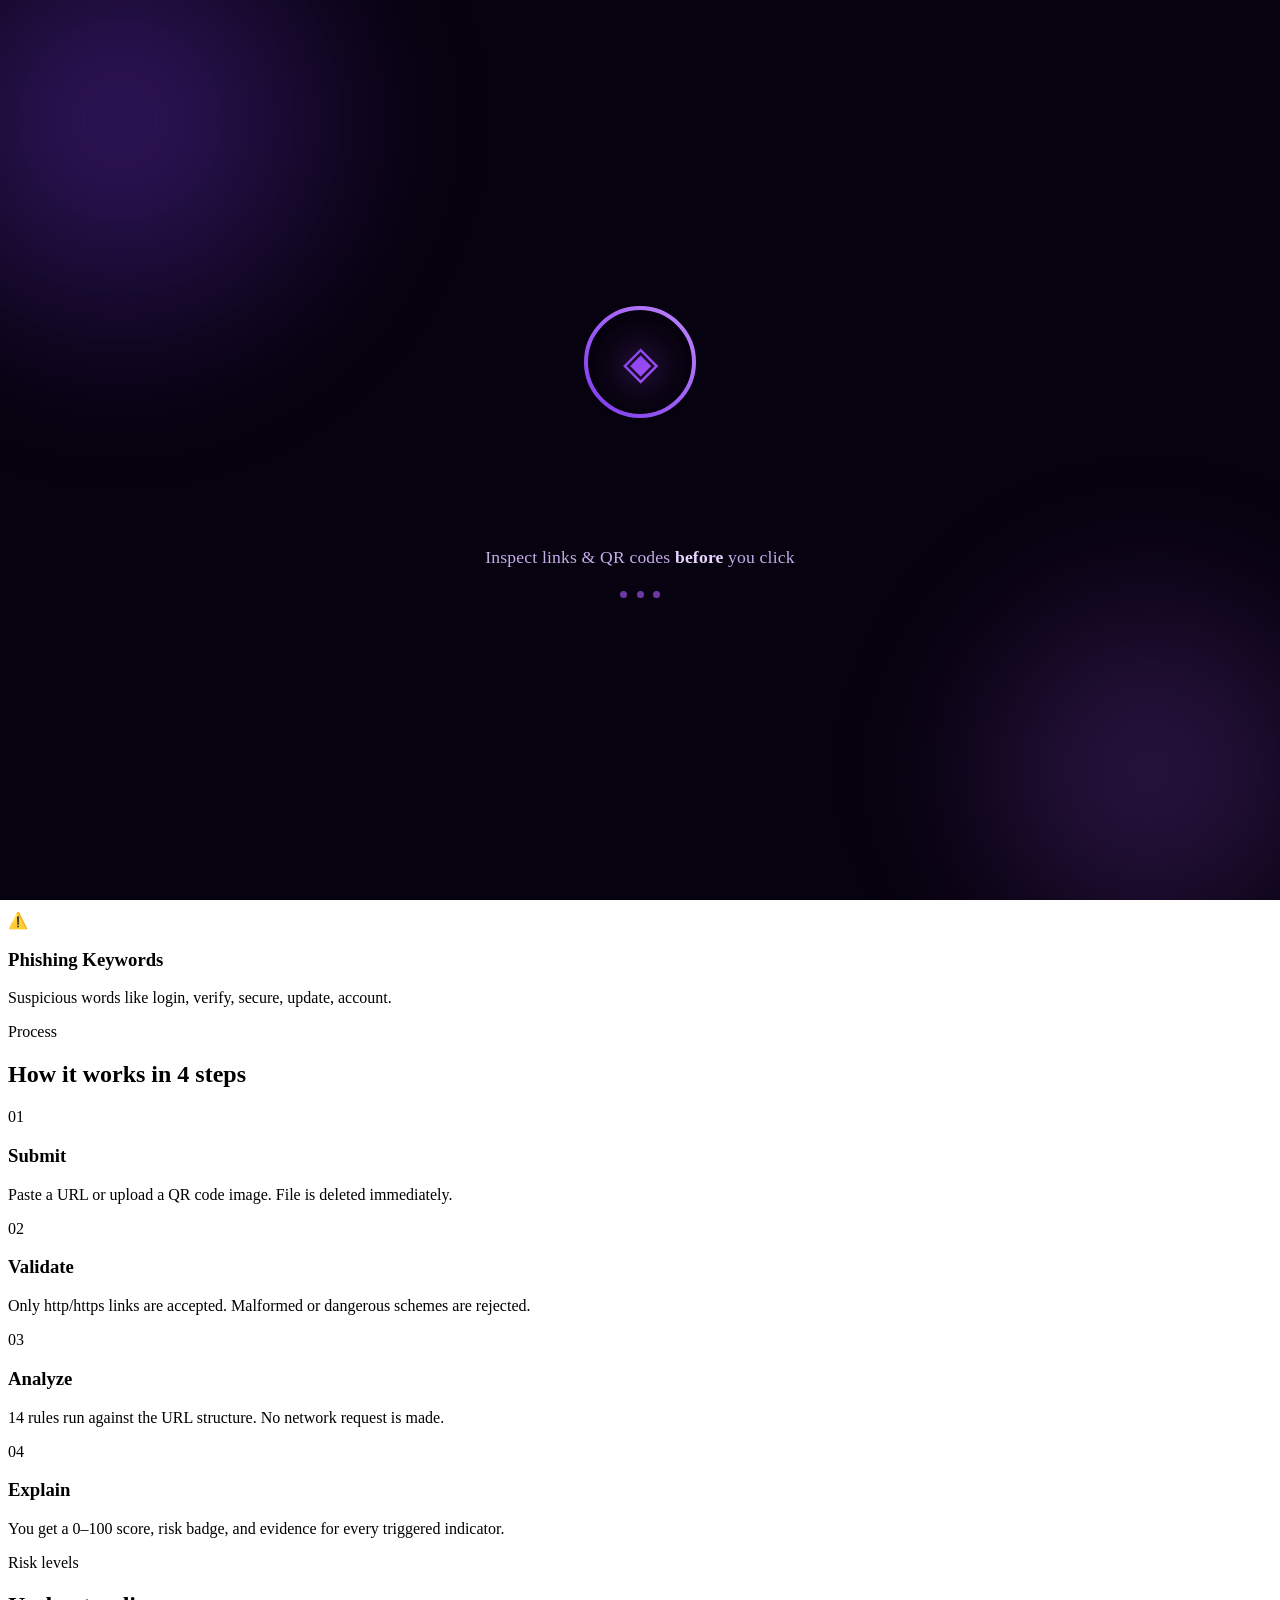
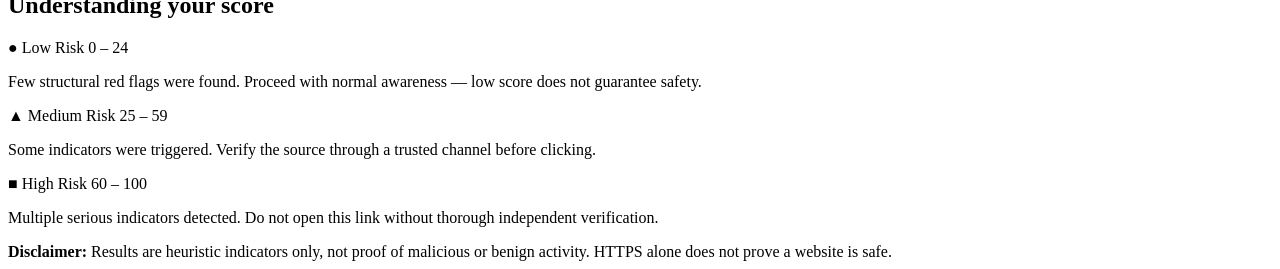
<file: src/main/resources/templates/index.html>
<!DOCTYPE html>
<html xmlns:th="http://www.thymeleaf.org" lang="en" data-bs-theme="dark">
<head th:replace="~{fragments :: head('Inspect links before you click')}">
  <!-- critical splash CSS injected below so it loads before body renders -->
</head>

<!-- ═══ CRITICAL: Splash screen CSS must be inline to avoid FOUC ══════ -->
<style>
  #qs-splash{position:fixed;inset:0;z-index:9999;display:flex;align-items:center;justify-content:center;background:#07020f;overflow:hidden;transition:opacity .65s cubic-bezier(.16,1,.3,1),transform .75s cubic-bezier(.16,1,.3,1)}
  #qs-splash.sp-exit{opacity:0;transform:translateY(-100%);pointer-events:none}
  #qs-splash.sp-gone{display:none}
  .sp-blob{position:absolute;border-radius:50%;pointer-events:none;filter:blur(55px)}
  .sp-b1{width:600px;height:600px;top:-180px;left:-180px;background:radial-gradient(ellipse,rgba(124,58,237,.38) 0%,transparent 70%);animation:blobFloat1 14s ease-in-out infinite}
  .sp-b2{width:500px;height:500px;bottom:-120px;right:-120px;background:radial-gradient(ellipse,rgba(168,85,247,.25) 0%,transparent 70%);animation:blobFloat2 18s ease-in-out infinite}
  .sp-body{display:flex;flex-direction:column;align-items:center;gap:1.4rem;text-align:center;position:relative;z-index:1}
  .sp-ring{position:relative;width:120px;height:120px;display:flex;align-items:center;justify-content:center;animation:scaleIn .6s cubic-bezier(.34,1.4,.64,1) .1s both}
  .sp-ring svg{position:absolute;inset:0;width:100%;height:100%;transform:rotate(-90deg)}
  .sp-track{fill:none;stroke:rgba(168,85,247,.18);stroke-width:4}
  .sp-fill{fill:none;stroke:url(#sg);stroke-width:4;stroke-linecap:round;stroke-dasharray:339.3;stroke-dashoffset:339.3;animation:ringFill 1.9s cubic-bezier(.4,0,.2,1) .35s forwards}
  @keyframes ringFill{to{stroke-dashoffset:0}}
  .sp-icon{font-size:2.9rem;background:linear-gradient(135deg,#7c3aed,#a855f7);-webkit-background-clip:text;-webkit-text-fill-color:transparent;background-clip:text;filter:drop-shadow(0 0 18px rgba(168,85,247,.7));animation:glowPulse 2s ease-in-out infinite}
  .sp-name{font-size:clamp(2.8rem,8vw,5rem);font-weight:800;letter-spacing:-.02em;background:linear-gradient(120deg,#f0e8ff 0%,#d4a0ff 50%,#a855f7 100%);-webkit-background-clip:text;-webkit-text-fill-color:transparent;background-clip:text;line-height:1}
  .sp-name .sl{display:inline-block;opacity:0;transform:translateY(18px);animation:letterIn .42s cubic-bezier(.34,1.4,.64,1) both}
  .sp-name .sl:nth-child(1){animation-delay:.55s}
  .sp-name .sl:nth-child(2){animation-delay:.65s}
  .sp-name .sl:nth-child(3){animation-delay:.75s}
  .sp-name .sl:nth-child(4){animation-delay:.84s}
  .sp-name .sl:nth-child(5){animation-delay:.92s}
  .sp-name .sl:nth-child(6){animation-delay:1.00s}
  .sp-name .sl:nth-child(7){animation-delay:1.08s}
  .sp-name .sl:nth-child(8){animation-delay:1.16s}
  @keyframes letterIn{to{opacity:1;transform:translateY(0)}}
  .sp-cap{font-size:clamp(.9rem,2.5vw,1.1rem);color:#c4aee8;margin:0;letter-spacing:.01em;opacity:0;animation:fadeUp .5s cubic-bezier(.16,1,.3,1) 1.6s both}
  .sp-cap strong{color:#e9d5ff}
  .sp-dots{display:flex;gap:.6rem;opacity:0;animation:fadeUp .4s ease 1.9s both}
  .sp-dots span{width:7px;height:7px;border-radius:50%;background:rgba(168,85,247,.65);animation:dotBounce 1.1s ease-in-out infinite}
  .sp-dots span:nth-child(2){animation-delay:.17s}
  .sp-dots span:nth-child(3){animation-delay:.34s}
  @keyframes dotBounce{0%,80%,100%{transform:scale(.7);opacity:.4}40%{transform:scale(1.25);opacity:1}}
  @keyframes glowPulse{0%,100%{filter:drop-shadow(0 0 10px rgba(168,85,247,.5))}50%{filter:drop-shadow(0 0 26px rgba(168,85,247,.9))}}
  @keyframes scaleIn{from{opacity:0;transform:scale(.5)}to{opacity:1;transform:scale(1)}}
  @keyframes fadeUp{from{opacity:0;transform:translateY(14px)}to{opacity:1;transform:translateY(0)}}
  @keyframes blobFloat1{0%,100%{transform:translate(0,0) scale(1)}50%{transform:translate(40px,30px) scale(1.1)}}
  @keyframes blobFloat2{0%,100%{transform:translate(0,0) scale(1)}50%{transform:translate(-30px,-40px) scale(1.08)}}
</style>

<body class="page-transition-wrapper">

<!-- ═══ SPLASH SCREEN (self-contained, no external dependency) ══════════ -->
<div id="qs-splash" aria-label="Loading QRShield" role="status">
  <div class="sp-blob sp-b1" aria-hidden="true"></div>
  <div class="sp-blob sp-b2" aria-hidden="true"></div>
  <div class="sp-body">
    <div class="sp-ring" aria-hidden="true">
      <div class="sp-icon">◈</div>
      <svg viewBox="0 0 120 120" aria-hidden="true">
        <defs>
          <linearGradient id="sg" x1="0%" y1="0%" x2="100%" y2="100%">
            <stop offset="0%"   stop-color="#7c3aed"/>
            <stop offset="100%" stop-color="#c084fc"/>
          </linearGradient>
        </defs>
        <circle class="sp-track" cx="60" cy="60" r="54"/>
        <circle class="sp-fill"  cx="60" cy="60" r="54"/>
      </svg>
    </div>
    <div class="sp-name" aria-label="QRShield">
      <span class="sl">Q</span><span class="sl">R</span><span class="sl">S</span><span class="sl">h</span><span class="sl">i</span><span class="sl">e</span><span class="sl">l</span><span class="sl">d</span>
    </div>
    <p class="sp-cap">Inspect links &amp; QR codes <strong>before</strong> you click</p>
    <div class="sp-dots" aria-hidden="true"><span></span><span></span><span></span></div>
  </div>
</div>

<nav th:replace="~{fragments :: nav}"></nav>

<main id="main">

  <!-- ═══════════════════ HERO ═══════════════════════════════ -->
  <section class="qs-hero-v2">
    <div class="qs-hero-glow" aria-hidden="true"></div>
    <div class="container position-relative" style="z-index:1">

      <div class="row align-items-center min-vh-hero g-5">

        <!-- Left: copy + CTA -->
        <div class="col-lg-6 stagger-children">
          <span class="qs-eyebrow">🛡️ AI-Powered Link Intelligence</span>
          <h1 class="qs-hero-title">
            Know what's behind<br>
            a link <span class="qs-gradient-text">before you click</span>
          </h1>
          <p class="qs-hero-sub">
            QRShield inspects URLs and QR codes using 14 heuristic rules —
            giving you a clear risk score with full explanations.
            <strong>No link is ever opened.</strong>
          </p>

          <!-- URL quick-scan bar -->
          <form class="qs-search-bar js-busy-form" method="post" th:action="@{/scan}" id="hero-scan-form">
            <input type="hidden" name="save_history" value="on">
            <div class="qs-search-inner">
              <span class="qs-search-icon" aria-hidden="true">🔍</span>
              <input id="hero-url" name="url" type="text" class="qs-search-input"
                     placeholder="Paste a link here — e.g. https://example.com"
                     maxlength="2100" required autocomplete="off">
              <button class="qs-search-btn" type="submit" id="hero-analyze-btn">
                <span class="spinner-border d-none me-1" style="width:.9rem;height:.9rem" aria-hidden="true"></span>
                <span class="btn-label">Analyze</span>
                <span aria-hidden="true">→</span>
              </button>
            </div>
          </form>

          <div class="qs-hero-actions stagger-children">
            <a class="btn btn-outline-accent" th:href="@{/qr-scanner}" id="hero-qr-btn">
              📷 Scan QR Code
            </a>
            <a class="btn btn-outline-accent" th:href="@{/dashboard}" id="hero-dash-btn">
              📊 Dashboard
            </a>
            <a class="btn btn-outline-accent" th:href="@{/history}" id="hero-hist-btn">
              🕓 History
            </a>
          </div>
        </div>

        <!-- Right: live score mockup card -->
        <div class="col-lg-6 d-flex justify-content-center">
          <div class="qs-demo-card" aria-hidden="true">
            <div class="qs-demo-header">
              <span class="qs-demo-dot" style="background:#fb7185"></span>
              <span class="qs-demo-dot" style="background:#fcd34d"></span>
              <span class="qs-demo-dot" style="background:#4ade80"></span>
              <span class="qs-demo-label ms-2">Scan Result</span>
            </div>
            <div class="qs-demo-body">
              <div class="d-flex align-items-center gap-3 mb-3">
                <div class="qs-demo-ring" style="--ring-color:#fb7185">
                  <span style="font-size:1.4rem;font-weight:800;color:#fb7185">78</span>
                  <span style="font-size:.65rem;color:rgba(255,255,255,.5)">/100</span>
                </div>
                <div>
                  <span class="risk-badge risk-high mb-1 d-inline-flex">■ High Risk</span>
                  <p class="small text-muted mb-0">Phishing indicators detected</p>
                </div>
              </div>
              <div class="qs-demo-url mb-3">https://paypa<span class="qs-demo-red">l-secure</span>.xyz/login</div>
              <div class="qs-demo-indicators">
                <div class="qs-demo-ind sev-high">
                  <span class="qs-demo-ind-dot"></span>
                  <span>Brand impersonation (PayPal)</span>
                </div>
                <div class="qs-demo-ind sev-high">
                  <span class="qs-demo-ind-dot"></span>
                  <span>Suspicious keyword: <em>login</em></span>
                </div>
                <div class="qs-demo-ind sev-medium">
                  <span class="qs-demo-ind-dot" style="background:var(--medium)"></span>
                  <span>Non-standard TLD (.xyz)</span>
                </div>
              </div>
              <progress class="qs-meter risk-high mt-3" value="78" max="100" aria-hidden="true"></progress>
            </div>
          </div>
        </div>

      </div>
    </div>
  </section>

  <div class="container">

    <!-- ═══════════════════ TRUST BADGES ══════════════════════ -->
    <div class="qs-trust-strip stagger-children">
      <div class="qs-trust-item">
        <span class="qs-trust-icon">🚫</span>
        <span>Never opens links</span>
      </div>
      <div class="qs-trust-sep" aria-hidden="true"></div>
      <div class="qs-trust-item">
        <span class="qs-trust-icon">🔒</span>
        <span>Private &amp; local</span>
      </div>
      <div class="qs-trust-sep" aria-hidden="true"></div>
      <div class="qs-trust-item">
        <span class="qs-trust-icon">📷</span>
        <span>QR code support</span>
      </div>
      <div class="qs-trust-sep" aria-hidden="true"></div>
      <div class="qs-trust-item">
        <span class="qs-trust-icon">📊</span>
        <span>Explainable scoring</span>
      </div>
    </div>

    <!-- ═══════════════════ FEATURES ══════════════════════════ -->
    <section class="qs-section" aria-labelledby="feat-heading">
      <p class="qs-section-title" id="feat-heading">What QRShield checks</p>
      <h2 class="qs-section-h">14 heuristic rules, full transparency</h2>

      <div class="row g-3 mt-1 stagger-children">
        <div class="col-sm-6 col-lg-3">
          <div class="qs-feature">
            <div class="qs-feature-icon">🌐</div>
            <h3>Domain Analysis</h3>
            <p>IP-as-host, unusual TLDs, punycode homograph, excessive subdomains.</p>
          </div>
        </div>
        <div class="col-sm-6 col-lg-3">
          <div class="qs-feature">
            <div class="qs-feature-icon">🎭</div>
            <h3>Brand Spoofing</h3>
            <p>Detects 500+ brand names embedded in misleading domains.</p>
          </div>
        </div>
        <div class="col-sm-6 col-lg-3">
          <div class="qs-feature">
            <div class="qs-feature-icon">🔗</div>
            <h3>URL Structure</h3>
            <p>Long paths, high entropy, risky extensions, shortener services.</p>
          </div>
        </div>
        <div class="col-sm-6 col-lg-3">
          <div class="qs-feature">
            <div class="qs-feature-icon">⚠️</div>
            <h3>Phishing Keywords</h3>
            <p>Suspicious words like login, verify, secure, update, account.</p>
          </div>
        </div>
      </div>
    </section>

    <!-- ═══════════════════ HOW IT WORKS ══════════════════════ -->
    <section class="qs-section" aria-labelledby="how-heading">
      <p class="qs-section-title" id="how-heading">Process</p>
      <h2 class="qs-section-h">How it works in 4 steps</h2>

      <div class="row g-3 mt-1 stagger-children">
        <div class="col-md-3">
          <div class="qs-step-card">
            <div class="qs-step-num">01</div>
            <h3 class="qs-step-title">Submit</h3>
            <p class="qs-step-body">Paste a URL or upload a QR code image. File is deleted immediately.</p>
          </div>
        </div>
        <div class="col-md-3">
          <div class="qs-step-card">
            <div class="qs-step-num">02</div>
            <h3 class="qs-step-title">Validate</h3>
            <p class="qs-step-body">Only http/https links are accepted. Malformed or dangerous schemes are rejected.</p>
          </div>
        </div>
        <div class="col-md-3">
          <div class="qs-step-card">
            <div class="qs-step-num">03</div>
            <h3 class="qs-step-title">Analyze</h3>
            <p class="qs-step-body">14 rules run against the URL structure. No network request is made.</p>
          </div>
        </div>
        <div class="col-md-3">
          <div class="qs-step-card">
            <div class="qs-step-num">04</div>
            <h3 class="qs-step-title">Explain</h3>
            <p class="qs-step-body">You get a 0–100 score, risk badge, and evidence for every triggered indicator.</p>
          </div>
        </div>
      </div>
    </section>

    <!-- ═══════════════════ RISK LEGEND ═══════════════════════ -->
    <section class="qs-section mb-5" aria-labelledby="risk-heading">
      <p class="qs-section-title" id="risk-heading">Risk levels</p>
      <h2 class="qs-section-h">Understanding your score</h2>

      <div class="row g-3 mt-1 stagger-children">
        <div class="col-md-4">
          <div class="qs-risk-level-card" style="--lc:var(--low);--lc-bg:rgba(74,222,128,.08)">
            <div class="qs-risk-level-header">
              <span class="risk-badge risk-low">● Low Risk</span>
              <span class="qs-risk-score">0 – 24</span>
            </div>
            <p class="qs-risk-desc">Few structural red flags were found. Proceed with normal awareness — low score does not guarantee safety.</p>
          </div>
        </div>
        <div class="col-md-4">
          <div class="qs-risk-level-card" style="--lc:var(--medium);--lc-bg:rgba(252,211,77,.08)">
            <div class="qs-risk-level-header">
              <span class="risk-badge risk-medium">▲ Medium Risk</span>
              <span class="qs-risk-score">25 – 59</span>
            </div>
            <p class="qs-risk-desc">Some indicators were triggered. Verify the source through a trusted channel before clicking.</p>
          </div>
        </div>
        <div class="col-md-4">
          <div class="qs-risk-level-card" style="--lc:var(--high);--lc-bg:rgba(251,113,133,.08)">
            <div class="qs-risk-level-header">
              <span class="risk-badge risk-high">■ High Risk</span>
              <span class="qs-risk-score">60 – 100</span>
            </div>
            <p class="qs-risk-desc">Multiple serious indicators detected. Do not open this link without thorough independent verification.</p>
          </div>
        </div>
      </div>

      <div class="alert alert-secondary mt-4" role="note">
        <strong>Disclaimer:</strong> Results are heuristic indicators only, not proof of malicious or benign activity.
        HTTPS alone does not prove a website is safe.
      </div>
    </section>

  </div><!-- /container -->
</main>

<footer th:replace="~{fragments :: footer}"></footer>
<script th:src="@{/js/main.js}"></script>

<!-- Splash controller – inline so it runs the moment the DOM is ready -->
<script>
(function(){
  var s=document.getElementById('qs-splash');
  if(!s) return;
  // Use key 'qs_sp2' – clears any stale key from older build
  if(sessionStorage.getItem('qs_sp2')){s.classList.add('sp-gone');return;}
  // Dismiss after 2.8 s (letters finish at ~1.58 s + reading time)
  setTimeout(function(){
    s.classList.add('sp-exit');
    // Fallback: force-remove after transition ends (or 900 ms max)
    var done=false;
    function hide(){if(done)return;done=true;s.classList.add('sp-gone');}
    s.addEventListener('transitionend',hide,{once:true});
    setTimeout(hide,900);
    try{sessionStorage.setItem('qs_sp2','1');}catch(e){}
  },2800);
})();
</script>
</body>
</html>
</file>
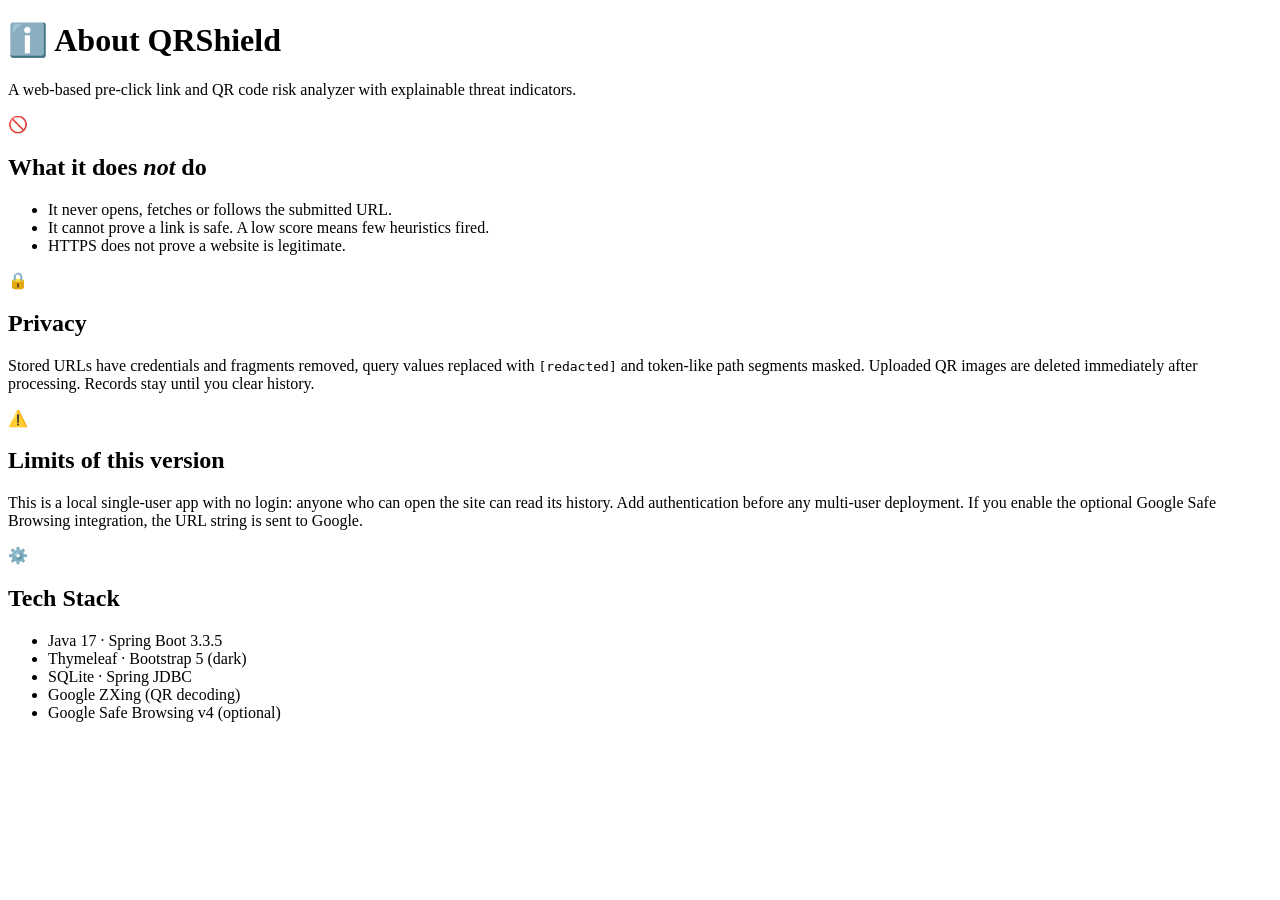
<file: src/main/resources/templates/about.html>
<!DOCTYPE html>
<html xmlns:th="http://www.thymeleaf.org" lang="en" data-bs-theme="dark">
<head th:replace="~{fragments :: head('About')}"></head>
<body class="page-transition-wrapper">
<nav th:replace="~{fragments :: nav}"></nav>

<main id="main" class="container">
  <div class="qs-page-header">
    <h1>ℹ️ About QRShield</h1>
    <p>A web-based pre-click link and QR code risk analyzer with explainable threat indicators.</p>
  </div>

  <div class="row g-4 mb-5">
    <div class="col-md-6">
      <div class="qs-card p-4 h-100">
        <div class="qs-feature-icon mb-3">🚫</div>
        <h2 class="h5 mb-3">What it does <em>not</em> do</h2>
        <ul class="text-muted small ps-3 mb-0">
          <li class="mb-2">It never opens, fetches or follows the submitted URL.</li>
          <li class="mb-2">It cannot prove a link is safe. A low score means few heuristics fired.</li>
          <li class="mb-0">HTTPS does not prove a website is legitimate.</li>
        </ul>
      </div>
    </div>

    <div class="col-md-6">
      <div class="qs-card p-4 h-100">
        <div class="qs-feature-icon mb-3">🔒</div>
        <h2 class="h5 mb-3">Privacy</h2>
        <p class="text-muted small mb-0">
          Stored URLs have credentials and fragments removed, query values replaced with
          <code>[redacted]</code> and token-like path segments masked. Uploaded QR images are
          deleted immediately after processing. Records stay until you clear history.
        </p>
      </div>
    </div>

    <div class="col-md-6">
      <div class="qs-card p-4 h-100">
        <div class="qs-feature-icon mb-3">⚠️</div>
        <h2 class="h5 mb-3">Limits of this version</h2>
        <p class="text-muted small mb-0">
          This is a local single-user app with no login: anyone who can open the site can read its
          history. Add authentication before any multi-user deployment. If you enable the optional
          Google Safe Browsing integration, the URL string is sent to Google.
        </p>
      </div>
    </div>

    <div class="col-md-6">
      <div class="qs-card p-4 h-100">
        <div class="qs-feature-icon mb-3">⚙️</div>
        <h2 class="h5 mb-3">Tech Stack</h2>
        <ul class="text-muted small ps-3 mb-0">
          <li class="mb-1">Java 17 · Spring Boot 3.3.5</li>
          <li class="mb-1">Thymeleaf · Bootstrap 5 (dark)</li>
          <li class="mb-1">SQLite · Spring JDBC</li>
          <li class="mb-1">Google ZXing (QR decoding)</li>
          <li class="mb-0">Google Safe Browsing v4 (optional)</li>
        </ul>
      </div>
    </div>
  </div>
</main>

<footer th:replace="~{fragments :: footer}"></footer>
<script th:src="@{/js/main.js}"></script>
</body>
</html>
</file>
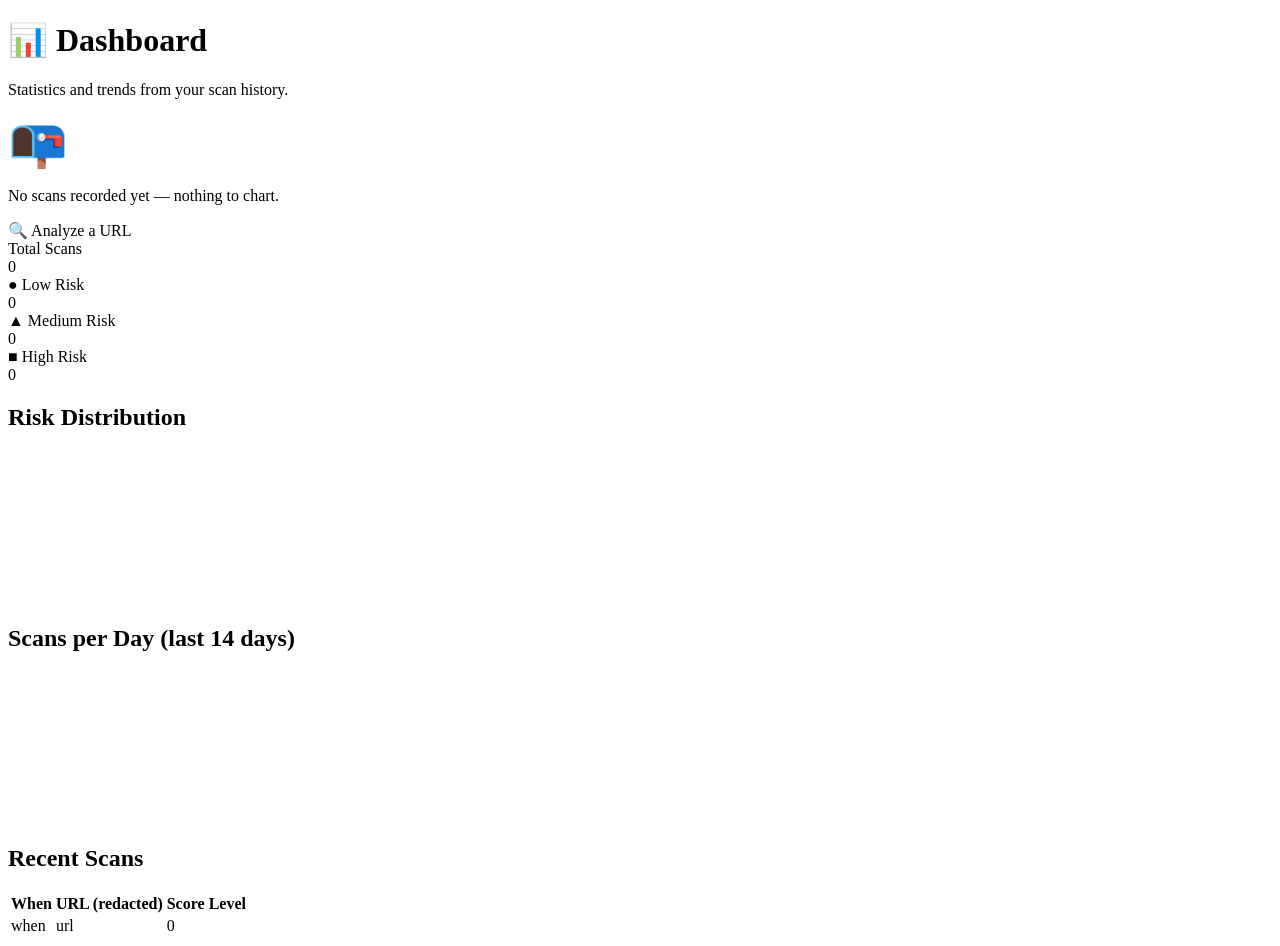
<file: src/main/resources/templates/dashboard.html>
<!DOCTYPE html>
<html xmlns:th="http://www.thymeleaf.org" lang="en" data-bs-theme="dark">
<head th:replace="~{fragments :: head('Dashboard')}"></head>
<body class="page-transition-wrapper">
<nav th:replace="~{fragments :: nav}"></nav>

<main id="main" class="container">
  <div class="qs-page-header">
    <h1>📊 Dashboard</h1>
    <p>Statistics and trends from your scan history.</p>
  </div>

  <!-- Empty state -->
  <div th:if="${stats.total() == 0}" class="qs-card p-5 text-center">
    <div style="font-size:3rem;margin-bottom:1rem">📭</div>
    <p class="text-muted mb-3">No scans recorded yet — nothing to chart.</p>
    <a class="btn btn-accent mx-auto" th:href="@{/scan}" id="dash-analyze-btn">🔍 Analyze a URL</a>
  </div>

  <div th:if="${stats.total() > 0}">
    <!-- ── STAT TILES ──────────────────────────────────── -->
    <div class="row g-3 mb-4 stagger-children">
      <div class="col-6 col-lg-3">
        <div class="qs-stat-card text-center">
          <div class="qs-stat-label">Total Scans</div>
          <div class="qs-stat-value" id="stat-total" th:text="${stats.total()}">0</div>
        </div>
      </div>
      <div class="col-6 col-lg-3">
        <div class="qs-stat-card text-center" style="border-color:rgba(74,222,128,.25)">
          <div class="qs-stat-label" style="color:var(--low)">● Low Risk</div>
          <div class="qs-stat-value" id="stat-low" style="color:var(--low)"
               th:text="${stats.byLevel()['Low Risk']}">0</div>
        </div>
      </div>
      <div class="col-6 col-lg-3">
        <div class="qs-stat-card text-center" style="border-color:rgba(251,191,36,.25)">
          <div class="qs-stat-label" style="color:var(--medium)">▲ Medium Risk</div>
          <div class="qs-stat-value" id="stat-medium" style="color:var(--medium)"
               th:text="${stats.byLevel()['Medium Risk']}">0</div>
        </div>
      </div>
      <div class="col-6 col-lg-3">
        <div class="qs-stat-card text-center" style="border-color:rgba(248,113,113,.25)">
          <div class="qs-stat-label" style="color:var(--high)">■ High Risk</div>
          <div class="qs-stat-value" id="stat-high" style="color:var(--high)"
               th:text="${stats.byLevel()['High Risk']}">0</div>
        </div>
      </div>
    </div>

    <!-- ── CHARTS ─────────────────────────────────────── -->
    <div class="row g-3 mb-4">
      <div class="col-lg-5">
        <div class="qs-card p-3 h-100">
          <h2 class="h6 text-muted mb-3">Risk Distribution</h2>
          <div class="qs-chart"><canvas id="levelChart" role="img" aria-label="Doughnut chart of scans by risk level"></canvas></div>
        </div>
      </div>
      <div class="col-lg-7">
        <div class="qs-card p-3 h-100">
          <h2 class="h6 text-muted mb-3">Scans per Day (last 14 days)</h2>
          <div class="qs-chart"><canvas id="trendChart" role="img" aria-label="Line chart of scans per day"></canvas></div>
        </div>
      </div>
    </div>

    <!-- ── RECENT SCANS TABLE ────────────────────────── -->
    <h2 class="h5 mb-3">Recent Scans</h2>
    <div class="qs-card p-0 mb-5" style="overflow:hidden">
      <div class="table-responsive">
        <table class="table qs-table align-middle mb-0">
          <thead>
            <tr>
              <th scope="col">When</th>
              <th scope="col">URL (redacted)</th>
              <th scope="col">Score</th>
              <th scope="col">Level</th>
            </tr>
          </thead>
          <tbody>
            <tr th:each="s : ${stats.recent()}">
              <td class="text-nowrap small text-muted"
                  th:text="${#strings.replace(#strings.replace(s.createdAt(), 'T', ' '), 'Z', ' UTC')}">when</td>
              <td class="text-break" style="max-width:300px">
                <a th:href="@{/result/{id}(id=${s.id()})}"
                   th:text="${s.displayUrl()}"
                   class="font-monospace small">url</a>
              </td>
              <td th:text="${s.riskScore()}" class="fw-600">0</td>
              <td><span th:replace="~{fragments :: badge(${s.riskLevel()})}"></span></td>
            </tr>
          </tbody>
        </table>
      </div>
    </div>

    <div id="chart-data" hidden th:data-levels="${levelsJson}" th:data-trend="${trendJson}"></div>
  </div>
</main>

<footer th:replace="~{fragments :: footer}"></footer>
<script th:src="@{/vendor/chart.umd.js}"></script>
<script th:src="@{/js/main.js}"></script>
</body>
</html>
</file>
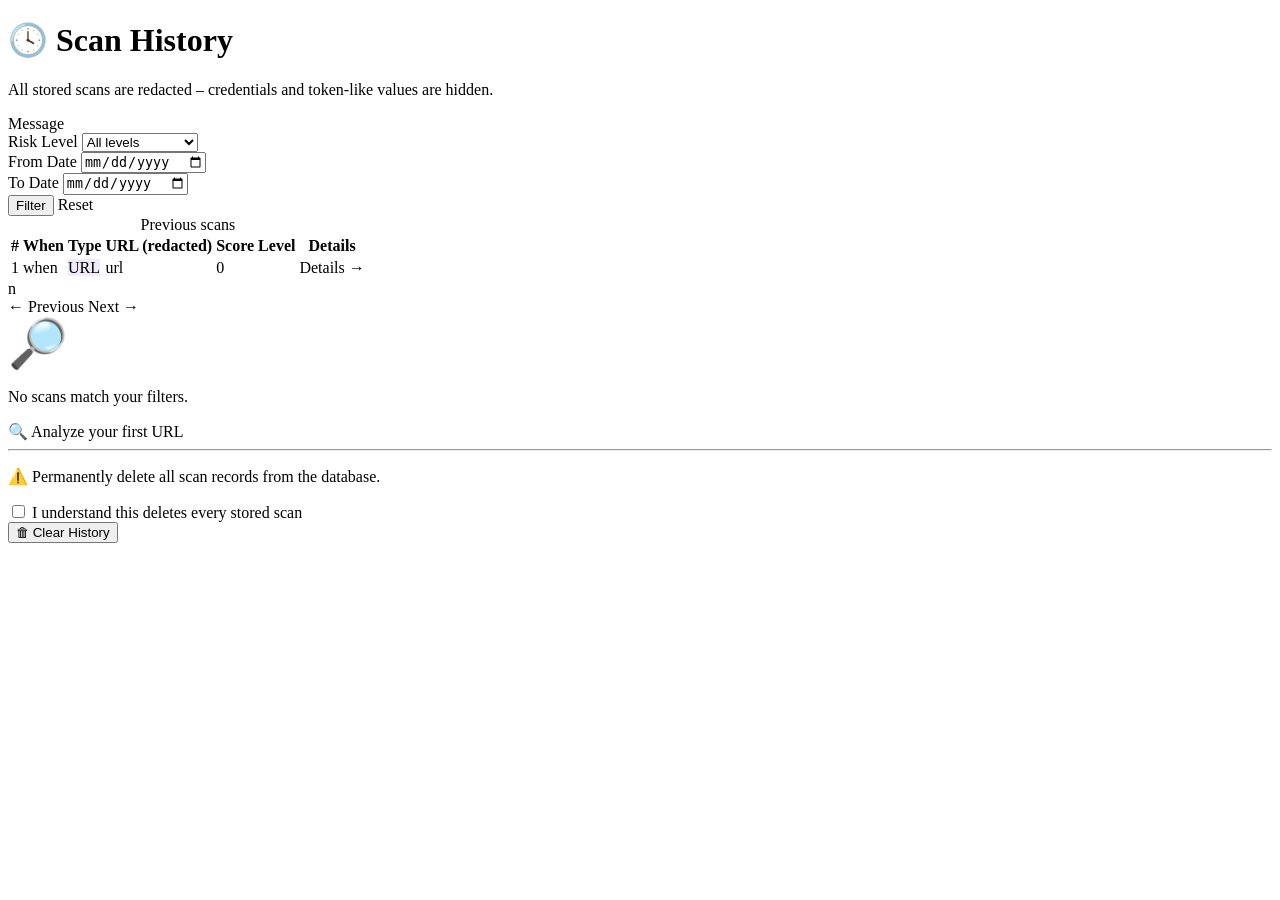
<file: src/main/resources/templates/history.html>
<!DOCTYPE html>
<html xmlns:th="http://www.thymeleaf.org" lang="en" data-bs-theme="dark">
<head th:replace="~{fragments :: head('Scan History')}"></head>
<body class="page-transition-wrapper">
<nav th:replace="~{fragments :: nav}"></nav>

<main id="main" class="container">
  <div class="qs-page-header">
    <h1>🕓 Scan History</h1>
    <p>All stored scans are redacted – credentials and token-like values are hidden.</p>
  </div>

  <!-- Flash message -->
  <div th:if="${flash}" class="alert mb-3"
       th:classappend="'alert-' + ${flashType}"
       role="status" th:text="${flash}">Message</div>

  <!-- ── FILTER FORM ─────────────────────────────────── -->
  <form method="get" th:action="@{/history}" class="qs-card p-3 mb-4" id="history-filter-form">
    <div class="row g-2 align-items-end">
      <div class="col-sm-4 col-md-3">
        <label for="level" class="form-label">Risk Level</label>
        <select id="level" name="level" class="form-select qs-level-select"
              th:attr="data-selected=${level}">
          <option value="">All levels</option>
          <option value="Low Risk"    th:selected="${'Low Risk'    == level}" class="opt-low"    style="color:#4ade80">● Low Risk</option>
          <option value="Medium Risk" th:selected="${'Medium Risk' == level}" class="opt-medium" style="color:#fcd34d">▲ Medium Risk</option>
          <option value="High Risk"   th:selected="${'High Risk'   == level}" class="opt-high"   style="color:#fb7185">■ High Risk</option>
        </select>
      </div>
      <div class="col-sm-4 col-md-3">
        <label for="from" class="form-label">From Date</label>
        <input id="from" name="from" type="date" class="form-control" th:value="${from}">
      </div>
      <div class="col-sm-4 col-md-3">
        <label for="to" class="form-label">To Date</label>
        <input id="to" name="to" type="date" class="form-control" th:value="${to}">
      </div>
      <div class="col-md-3 d-flex gap-2">
        <button class="btn btn-accent flex-fill" type="submit" id="history-filter-btn">Filter</button>
        <a class="btn btn-outline-secondary" th:href="@{/history}" id="history-reset-btn">Reset</a>
      </div>
    </div>
  </form>

  <!-- ── TABLE ──────────────────────────────────────── -->
  <div th:if="${!scans.isEmpty()}">
    <div class="qs-card p-0 mb-3" style="overflow:hidden">
      <div class="table-responsive">
        <table class="table align-middle qs-table mb-0">
          <caption class="visually-hidden">Previous scans</caption>
          <thead>
            <tr>
              <th scope="col">#</th>
              <th scope="col">When</th>
              <th scope="col">Type</th>
              <th scope="col">URL (redacted)</th>
              <th scope="col">Score</th>
              <th scope="col">Level</th>
              <th scope="col"><span class="visually-hidden">Details</span></th>
            </tr>
          </thead>
          <tbody>
            <tr th:each="s : ${scans}">
              <td class="text-muted small" th:text="${s.id()}">1</td>
              <td class="text-nowrap small text-muted"
                  th:text="${#strings.replace(#strings.replace(s.createdAt(), 'T', ' '), 'Z', ' UTC')}">when</td>
              <td>
                <span class="risk-badge"
                      style="color:var(--purple-3);border-color:rgba(159,93,255,0.35);background:rgba(124,58,237,0.1)"
                      th:text="${#strings.toUpperCase(s.inputType())}">URL</span>
              </td>
              <td class="text-break font-monospace small" style="max-width:280px" th:text="${s.displayUrl()}">url</td>
              <td class="fw-600" th:text="${s.riskScore()}">0</td>
              <td><span th:replace="~{fragments :: badge(${s.riskLevel()})}"></span></td>
              <td>
                <a class="btn btn-sm btn-outline-accent"
                   th:href="@{/result/{id}(id=${s.id()})}">Details →</a>
              </td>
            </tr>
          </tbody>
        </table>
      </div>
    </div>

    <!-- Pagination -->
    <nav aria-label="History pages" class="d-flex justify-content-between align-items-center mb-4">
      <span class="small text-muted"
            th:text="${total} + ' record(s) · page ' + ${page} + ' of ' + ${pages}">n</span>
      <div class="btn-group">
        <a class="btn btn-outline-accent btn-sm"
           th:if="${page > 1}"
           th:href="@{/history(page=${page - 1},level=${level},from=${from},to=${to})}"
           id="history-prev-btn">← Previous</a>
        <a class="btn btn-outline-accent btn-sm"
           th:if="${page < pages}"
           th:href="@{/history(page=${page + 1},level=${level},from=${from},to=${to})}"
           id="history-next-btn">Next →</a>
      </div>
    </nav>
  </div>

  <!-- Empty state -->
  <div th:if="${scans.isEmpty()}" class="qs-card p-5 text-center mb-4">
    <div style="font-size:3rem;margin-bottom:1rem">🔎</div>
    <p class="text-muted mb-3">No scans match your filters.</p>
    <a class="btn btn-accent mx-auto" th:href="@{/scan}" id="history-empty-scan-btn">🔍 Analyze your first URL</a>
  </div>

  <hr class="my-4">

  <!-- ── CLEAR HISTORY ──────────────────────────────── -->
  <div class="qs-card p-3 mb-5" style="border-color:rgba(248,113,113,0.2)">
    <p class="small text-muted mb-2">⚠️ Permanently delete all scan records from the database.</p>
    <form method="post" th:action="@{/history/clear}" class="js-confirm-form"
          data-confirm="Permanently delete ALL scan history?"
          id="history-clear-form">
      <div class="form-check mb-2">
        <input class="form-check-input" type="checkbox" id="confirm" name="confirm" value="yes">
        <label class="form-check-label small" for="confirm">I understand this deletes every stored scan</label>
      </div>
      <button class="btn btn-outline-danger btn-sm" type="submit" id="history-clear-btn">🗑 Clear History</button>
    </form>
  </div>
</main>

<footer th:replace="~{fragments :: footer}"></footer>
<script th:src="@{/js/main.js}"></script>
</body>
</html>
</file>
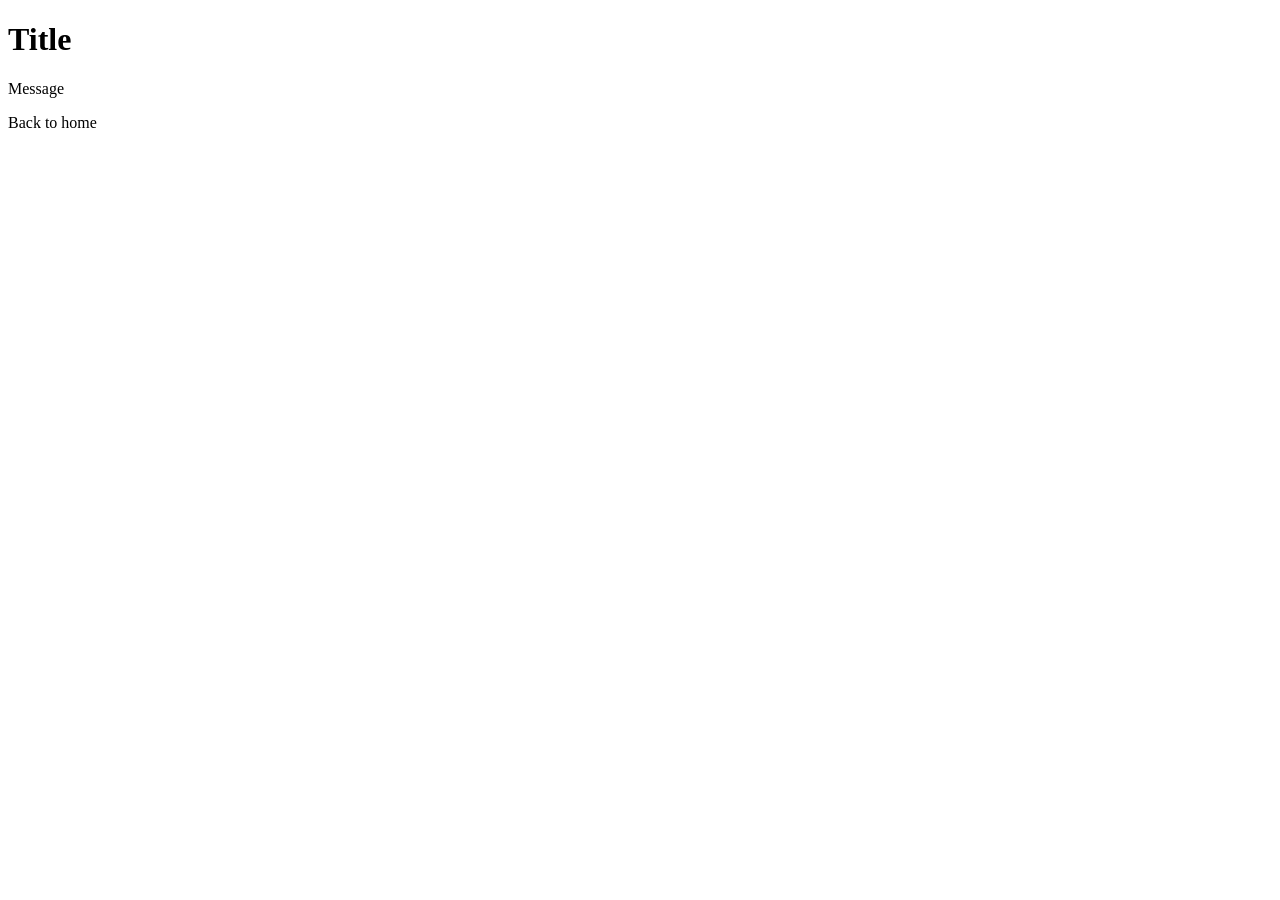
<file: src/main/resources/templates/problem.html>
<!DOCTYPE html>
<html xmlns:th="http://www.thymeleaf.org" lang="en" data-bs-theme="dark">
<head th:replace="~{fragments :: head('Problem')}"></head>
<body>
<nav th:replace="~{fragments :: nav}"></nav>
<main id="main" class="container py-4"><div class="text-center py-5">
  <h1 class="h3" th:text="${title}">Title</h1><p class="text-secondary" th:text="${message}">Message</p>
  <a class="btn btn-accent" th:href="@{/}">Back to home</a></div></main>
<footer th:replace="~{fragments :: footer}"></footer>
</body>
</html>
</file>
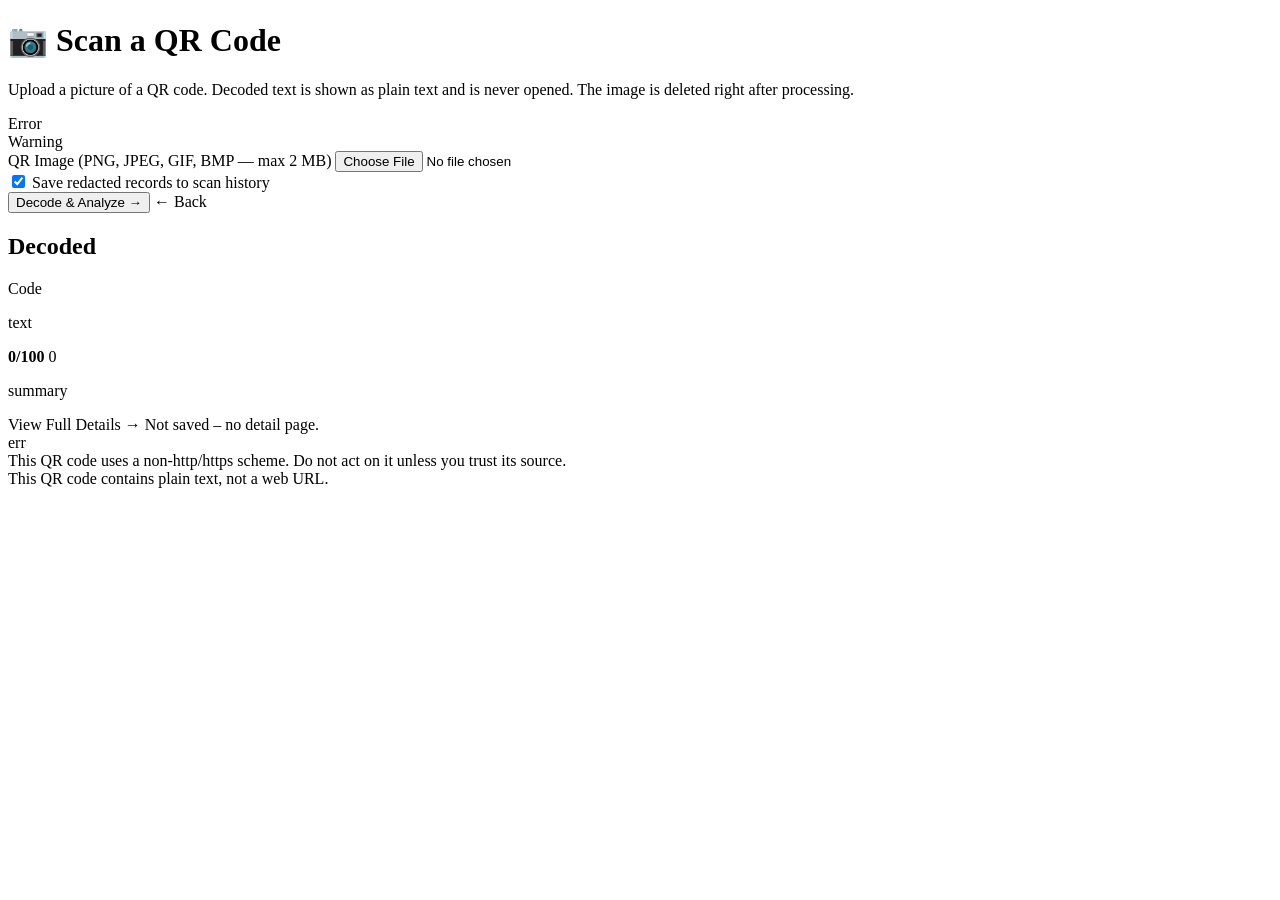
<file: src/main/resources/templates/qr_scanner.html>
<!DOCTYPE html>
<html xmlns:th="http://www.thymeleaf.org" lang="en" data-bs-theme="dark">
<head th:replace="~{fragments :: head('Scan QR Code')}"></head>
<body class="page-transition-wrapper">
<nav th:replace="~{fragments :: nav}"></nav>

<main id="main" class="container">
  <div class="qs-page-header">
    <h1>📷 Scan a QR Code</h1>
    <p>Upload a picture of a QR code. Decoded text is shown as plain text and is never opened. The image is deleted right after processing.</p>
  </div>

  <div class="row justify-content-center">
    <div class="col-lg-8">
      <!-- Error / Warning -->
      <div class="alert alert-danger mb-3" role="alert" th:if="${error}" th:text="${error}">Error</div>
      <div class="alert alert-warning mb-3" role="alert" th:if="${warning}" th:text="${warning}">Warning</div>

      <!-- CSRF token in the URL because a multipart body is parsed after the security filter -->
      <form method="post"
            th:action="@{/qr-scanner(${_csrf.parameterName}=${_csrf.token})}"
            enctype="multipart/form-data"
            class="qs-card p-4 js-busy-form"
            id="qr-upload-form">

        <div class="mb-4">
          <label for="qr_image" class="form-label">QR Image (PNG, JPEG, GIF, BMP — max 2 MB)</label>
          <input id="qr_image" name="qr_image" type="file" class="form-control"
                 accept="image/png,image/jpeg,image/gif,image/bmp" required>
        </div>

        <div class="form-check mb-4">
          <input class="form-check-input" type="checkbox" id="save" name="save_history" checked>
          <label class="form-check-label" for="save">Save redacted records to scan history</label>
        </div>

        <div class="d-flex gap-2">
          <button class="btn btn-accent px-4" type="submit" id="qr-submit-btn">
            <span class="spinner-border spinner-border-sm d-none me-1" aria-hidden="true"></span>
            <span class="btn-label">Decode &amp; Analyze →</span>
          </button>
          <a class="btn btn-outline-accent" th:href="@{/}" id="qr-home-btn">← Back</a>
        </div>
      </form>

      <!-- Results -->
      <div th:if="${entries != null and !entries.isEmpty()}" class="mt-4">
        <h2 class="h5 mb-3"
            th:text="'Decoded ' + ${entries.size()} + (${entries.size()} == 1 ? ' code' : ' codes')">Decoded</h2>

        <div th:each="e, st : ${entries}" class="qs-card mb-3 p-4">
          <p class="qs-indicator-meta mb-2"
             th:text="'Code ' + ${st.count} + ' · '
                    + (${e.kind()} == 'url' ? '🌐 Web URL'
                    : (${e.kind()} == 'unsupported_scheme' ? '⚠️ Unsupported scheme' : '📝 Plain text'))">
            Code</p>
          <p class="font-monospace text-break small mb-3"
             style="color:var(--purple-3)"
             th:text="${#strings.abbreviate(e.text(), 300)}">text</p>

          <!-- URL scan result summary -->
          <div th:if="${e.kind() == 'url' and e.scan() != null}">
            <div class="d-flex align-items-center gap-3 mb-2">
              <span th:replace="~{fragments :: badge(${e.scan().riskLevel()})}"></span>
              <strong th:text="${e.scan().riskScore()} + '/100'">0/100</strong>
              <span class="small text-muted" th:text="${e.scan().indicators().size()} + ' indicator(s)'">0</span>
            </div>
            <p class="small text-muted mb-2" th:text="${e.scan().summary()}">summary</p>
            <a class="btn btn-sm btn-outline-accent"
               th:if="${e.scanId() != null}"
               th:href="@{/result/{id}(id=${e.scanId()})}"
               id="qr-view-details-btn">View Full Details →</a>
            <span class="small text-muted" th:if="${e.scanId() == null}">Not saved – no detail page.</span>
          </div>

          <div class="alert alert-danger mb-0 small"
               th:if="${e.kind() == 'url' and e.scan() == null}"
               th:text="'Not analyzed: ' + ${e.error()}">err</div>

          <div class="alert alert-warning mb-0 small" th:if="${e.kind() == 'unsupported_scheme'}">
            This QR code uses a non-http/https scheme. Do not act on it unless you trust its source.
          </div>

          <div class="alert alert-secondary mb-0 small" th:if="${e.kind() == 'text'}">
            This QR code contains plain text, not a web URL.
          </div>
        </div>
      </div>

    </div>
  </div>
</main>

<footer th:replace="~{fragments :: footer}"></footer>
<script th:src="@{/js/main.js}"></script>
</body>
</html>
</file>
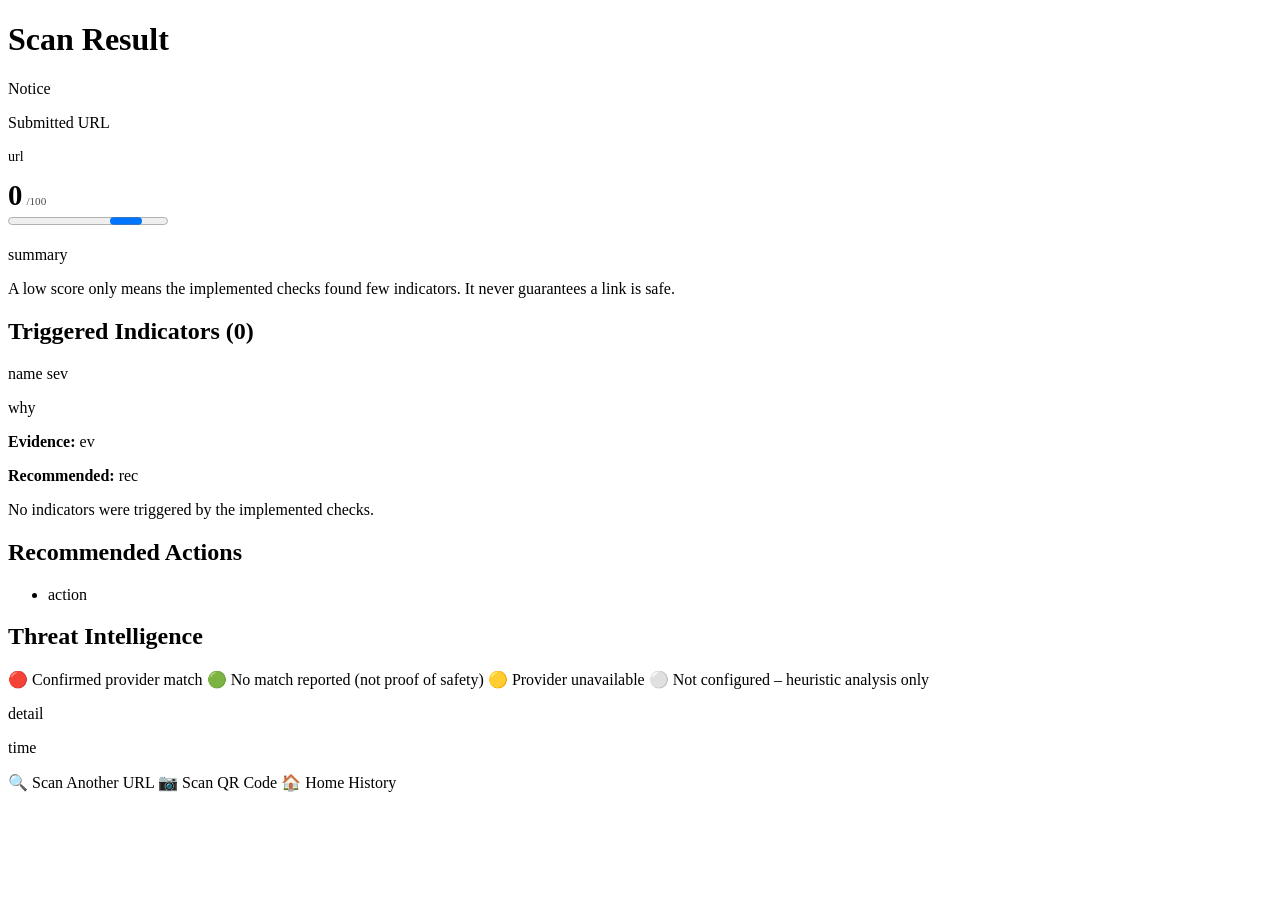
<file: src/main/resources/templates/result.html>
<!DOCTYPE html>
<html xmlns:th="http://www.thymeleaf.org" lang="en" data-bs-theme="dark">
<head th:replace="~{fragments :: head('Scan Result')}"></head>
<body class="page-transition-wrapper">
<nav th:replace="~{fragments :: nav}"></nav>

<main id="main" class="container">
  <div class="qs-page-header">
    <h1>Scan Result</h1>
  </div>

  <!-- Notice banner -->
  <div class="alert alert-info mb-3" role="status" th:if="${warning}" th:text="${warning}">Notice</div>

  <!-- ── SCORE CARD ─────────────────────────────────────── -->
  <div class="qs-card p-4 mb-3 stagger-children">
    <p class="small text-muted mb-2"
       th:text="(${scan.inputType() == 'qr'} ? '📷 Extracted from QR code' : '🔗 Submitted URL') + ' · Sensitive parts redacted'">
      Submitted URL
    </p>
    <p class="font-monospace text-break mb-3"
       style="font-size:.88rem;color:var(--purple-3);"
       th:text="${scan.displayUrl()}">url</p>

    <div class="row align-items-center g-4">
      <div class="col-auto">
        <div class="qs-score-ring"
             th:classappend="${scan.riskLevel() == 'Low Risk'} ? 'risk-low' : (${scan.riskLevel() == 'Medium Risk'} ? 'risk-medium' : 'risk-high')">
          <span style="font-size:1.8rem;font-weight:800" th:text="${scan.riskScore()}">0</span>
          <span style="font-size:.7rem;opacity:.7">/100</span>
        </div>
      </div>
      <div class="col">
        <div class="mb-2"><span th:replace="~{fragments :: badge(${scan.riskLevel()})}"></span></div>
        <progress class="qs-meter mb-2"
                  th:classappend="${scan.riskLevel() == 'Low Risk'} ? 'risk-low' : (${scan.riskLevel() == 'Medium Risk'} ? 'risk-medium' : 'risk-high')"
                  th:value="${scan.riskScore()}" max="100"
                  th:aria-label="'Risk score ' + ${scan.riskScore()} + ' out of 100'"></progress>
        <p class="mb-1" th:text="${scan.summary()}">summary</p>
        <p class="small text-muted mb-0">A low score only means the implemented checks found few indicators. It never guarantees a link is safe.</p>
      </div>
    </div>
  </div>

  <!-- ── INDICATORS ─────────────────────────────────────── -->
  <h2 class="h5 mb-3">
    Triggered Indicators
    <span class="small text-muted fw-normal">(<span th:text="${scan.indicators().size()}">0</span>)</span>
  </h2>

  <div th:each="i : ${scan.indicators()}"
       class="qs-indicator"
       th:classappend="${i.severity() == 'High'} ? 'sev-high' : (${i.severity() == 'Medium'} ? 'sev-medium' : 'sev-low')">
    <div class="d-flex justify-content-between flex-wrap gap-2 mb-1">
      <span class="qs-indicator-name" th:text="${i.name()}">name</span>
      <span class="qs-indicator-meta"
            th:text="'Severity: ' + ${i.severity()}
                   + (${i.contribution()} > 0 ? ' · +' + ${i.contribution()} + ' pts' : '')
                   + ' · ' + (${i.source()} == 'threat_intelligence' ? '🔴 Verified' : 'Heuristic')">
        sev</span>
    </div>
    <p th:text="${i.explanation()}">why</p>
    <p><strong>Evidence:</strong> <span class="font-monospace text-break" th:text="${i.evidence()}">ev</span></p>
    <p style="margin:0"><strong>Recommended:</strong> <span th:text="${i.recommendation()}">rec</span></p>
  </div>

  <p class="text-muted fst-italic" th:if="${scan.indicators().isEmpty()}">
    No indicators were triggered by the implemented checks.
  </p>

  <!-- ── RECOMMENDATIONS ────────────────────────────────── -->
  <h2 class="h5 mt-4 mb-2">Recommended Actions</h2>
  <div class="qs-card p-3 mb-3">
    <ul class="mb-0 ps-3">
      <li th:each="r : ${scan.recommendations()}" th:text="${r}" class="mb-1 small text-muted">action</li>
    </ul>
  </div>

  <!-- ── THREAT INTEL ───────────────────────────────────── -->
  <h2 class="h5 mt-4 mb-2">Threat Intelligence</h2>
  <div class="qs-card p-3 mb-4">
    <p class="mb-1 fw-500" th:switch="${scan.tiStatus()}">
      <span th:case="'confirmed_match'" style="color:var(--high)">🔴 Confirmed provider match</span>
      <span th:case="'no_match'" style="color:var(--low)">🟢 No match reported (not proof of safety)</span>
      <span th:case="'unavailable'" style="color:var(--medium)">🟡 Provider unavailable</span>
      <span th:case="*" class="text-muted">⚪ Not configured – heuristic analysis only</span>
    </p>
    <p class="small text-muted mb-1"
       th:if="${scan.tiDetail() != null and !scan.tiDetail().isEmpty()}"
       th:text="${scan.tiDetail()}">detail</p>
    <p class="small text-muted mb-0"
       th:text="'Scanned: ' + ${#strings.replace(#strings.replace(scan.createdAt(), 'T', ' '), 'Z', ' UTC')}">
      time</p>
  </div>

  <!-- ── ACTIONS ────────────────────────────────────────── -->
  <div class="d-flex flex-wrap gap-2 mb-5">
    <a class="btn btn-accent" th:href="@{/scan}" id="result-scan-again-btn">🔍 Scan Another URL</a>
    <a class="btn btn-outline-accent" th:href="@{/qr-scanner}" id="result-qr-btn">📷 Scan QR Code</a>
    <a class="btn btn-outline-accent" th:href="@{/}" id="result-home-btn">🏠 Home</a>
    <a class="btn btn-outline-accent"
       th:if="${scan.id() != null}"
       th:href="@{/history}"
       th:text="'🕓 History (record #' + ${scan.id()} + ')'"
       id="result-history-btn">History</a>
  </div>
</main>

<footer th:replace="~{fragments :: footer}"></footer>
<script th:src="@{/js/main.js}"></script>
</body>
</html>
</file>
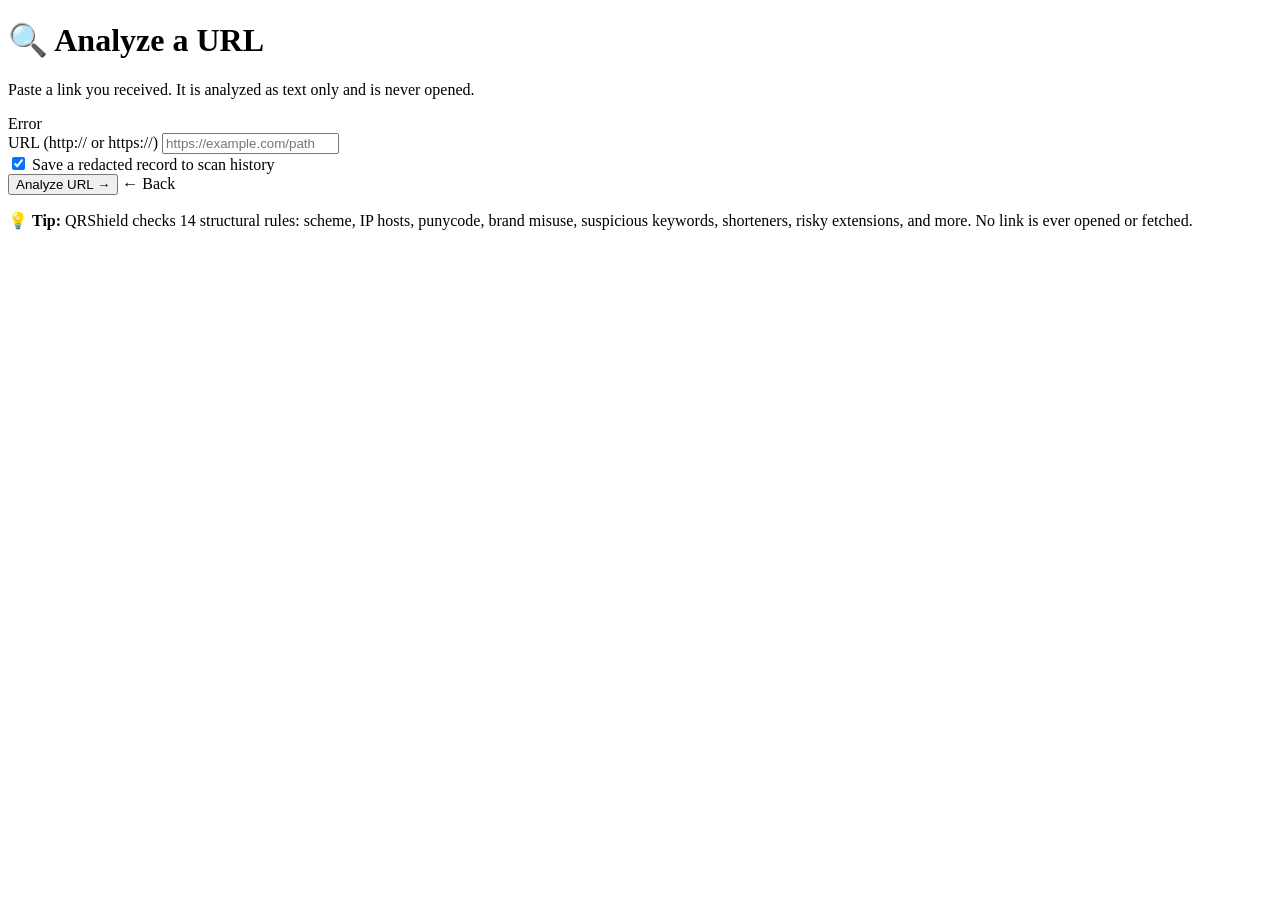
<file: src/main/resources/templates/scanner.html>
<!DOCTYPE html>
<html xmlns:th="http://www.thymeleaf.org" lang="en" data-bs-theme="dark">
<head th:replace="~{fragments :: head('Analyze URL')}"></head>
<body class="page-transition-wrapper">
<nav th:replace="~{fragments :: nav}"></nav>

<main id="main" class="container">
  <div class="qs-page-header">
    <h1>🔍 Analyze a URL</h1>
    <p>Paste a link you received. It is analyzed as text only and is never opened.</p>
  </div>

  <div class="row justify-content-center">
    <div class="col-lg-8">
      <!-- Error banner -->
      <div class="alert alert-danger mb-3" role="alert"
           th:if="${error}" th:text="${error}">Error</div>

      <form method="post" th:action="@{/scan}" class="qs-card p-4 js-busy-form" id="url-scan-form">
        <div class="mb-4">
          <label for="url" class="form-label">URL (http:// or https://)</label>
          <input id="url" name="url" type="text" class="form-control form-control-lg"
                 th:value="${url}" maxlength="2100" required autocomplete="off"
                 placeholder="https://example.com/path"/>
        </div>

        <div class="form-check mb-4">
          <input class="form-check-input" type="checkbox" id="save" name="save_history" checked>
          <label class="form-check-label" for="save">
            Save a redacted record to scan history
          </label>
        </div>

        <div class="d-flex gap-2">
          <button class="btn btn-accent px-4" type="submit" id="url-submit-btn">
            <span class="spinner-border spinner-border-sm d-none me-1" aria-hidden="true"></span>
            <span class="btn-label">Analyze URL →</span>
          </button>
          <a class="btn btn-outline-accent" th:href="@{/}" id="url-home-btn">← Back</a>
        </div>
      </form>

      <!-- Help block -->
      <div class="qs-card p-3 mt-3" style="border-color:rgba(159,93,255,0.12)">
        <p class="small text-muted mb-0">
          💡 <strong>Tip:</strong> QRShield checks 14 structural rules: scheme, IP hosts,
          punycode, brand misuse, suspicious keywords, shorteners, risky extensions, and more.
          No link is ever opened or fetched.
        </p>
      </div>
    </div>
  </div>
</main>

<footer th:replace="~{fragments :: footer}"></footer>
<script th:src="@{/js/main.js}"></script>
</body>
</html>
</file>
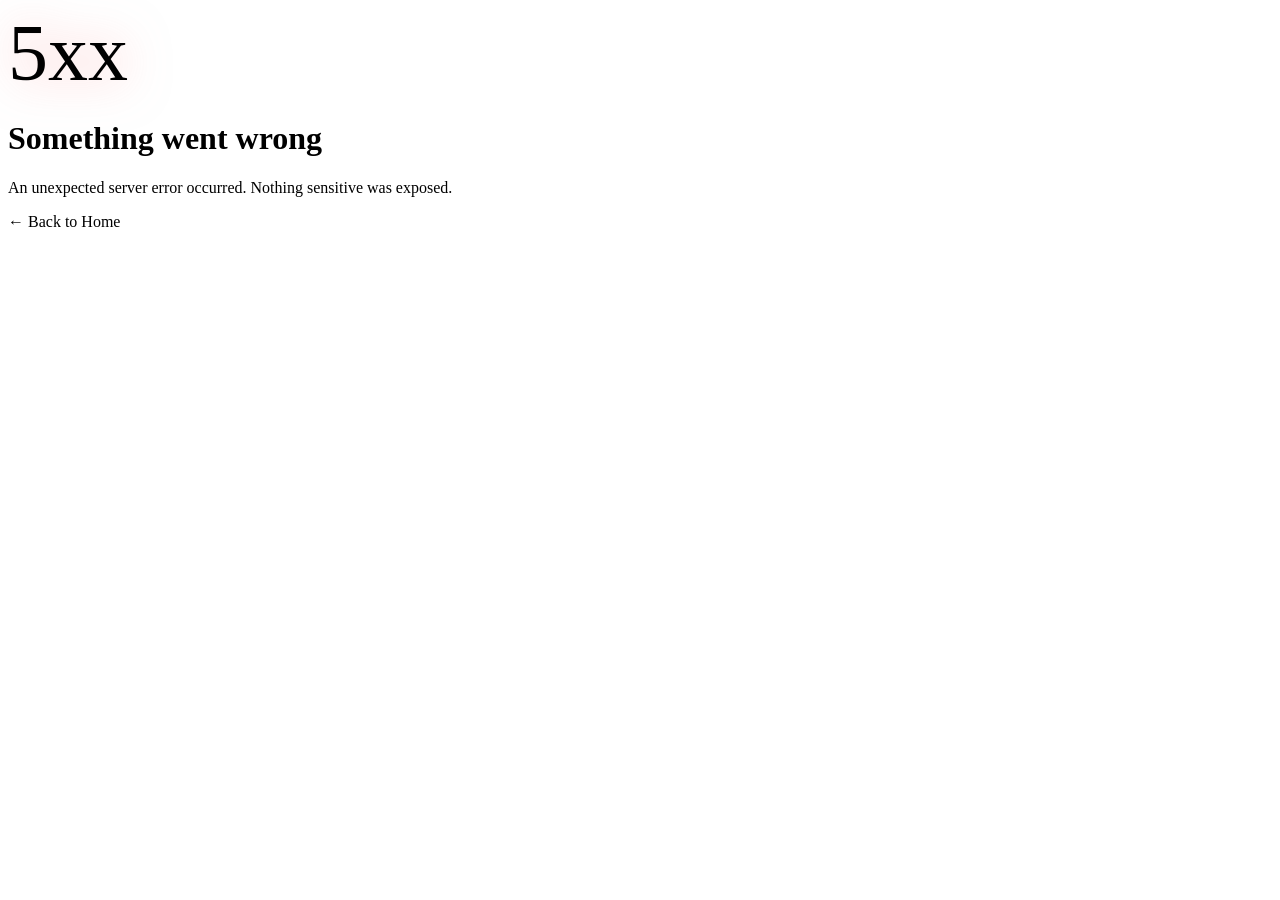
<file: src/main/resources/templates/error/5xx.html>
<!DOCTYPE html>
<html xmlns:th="http://www.thymeleaf.org" lang="en" data-bs-theme="dark">
<head th:replace="~{fragments :: head('Error')}"></head>
<body>
<nav th:replace="~{fragments :: nav}"></nav>
<main id="main" class="container">
  <div class="text-center py-5">
    <div style="font-size:5rem;margin-bottom:1rem;filter:drop-shadow(0 0 24px rgba(248,113,113,.5))"
         th:text="${status}">5xx</div>
    <h1 class="h3 mb-2">Something went wrong</h1>
    <p class="text-muted mx-auto" style="max-width:450px">
      An unexpected server error occurred. Nothing sensitive was exposed.
    </p>
    <a class="btn btn-accent mt-3" th:href="@{/}" id="err5xx-home-btn">← Back to Home</a>
  </div>
</main>
<footer th:replace="~{fragments :: footer}"></footer>
</body>
</html>
</file>
